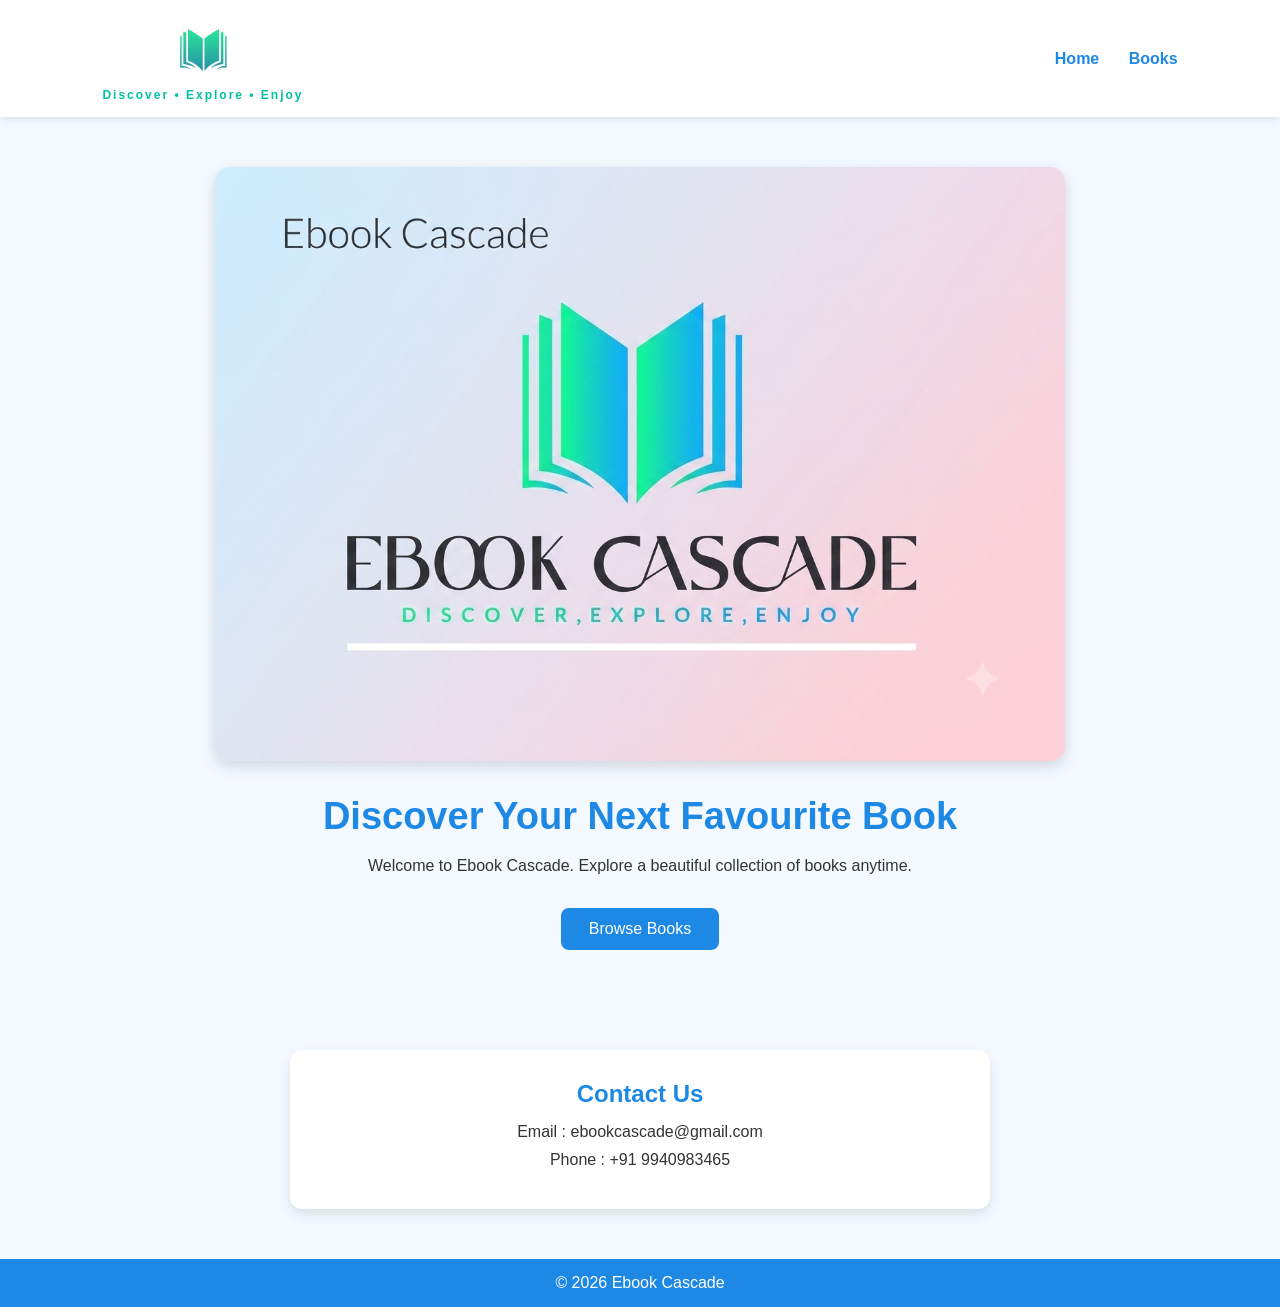
<file: index.html>
<!DOCTYPE html>
<html lang="en">
<head>
<meta charset="UTF-8">
<meta name="viewport" content="width=device-width, initial-scale=1.0">
<title>Ebook Cascade</title>

<link rel="stylesheet" href="ebook-style.css">

</head>
<body>

<header>

<div class="logo">
    <img src="logo.png" alt="Logo">
    <p>Discover • Explore • Enjoy</p>
</div>

<nav>
<a href="ebook-home.html">Home</a>
<a href="ebook-books.html">Books</a>
</nav>

</header>

<section class="hero">

<img src="banner.PNG" alt="Banner">

<h1>Discover Your Next Favourite Book</h1>

<p>
Welcome to Ebook Cascade.
Explore a beautiful collection of books anytime.
</p>

<a href="ebook-books.html">
<button>Browse Books</button>
</a>

</section>

<section class="contact">

<h2>Contact Us</h2>

<p>Email : ebookcascade@gmail.com</p>

<p>Phone : +91 9940983465</p>

</section>

<footer>

<p>© 2026 Ebook Cascade</p>

</footer>

<script src="ebook-script.js"></script>

</body>
</html>
</file>
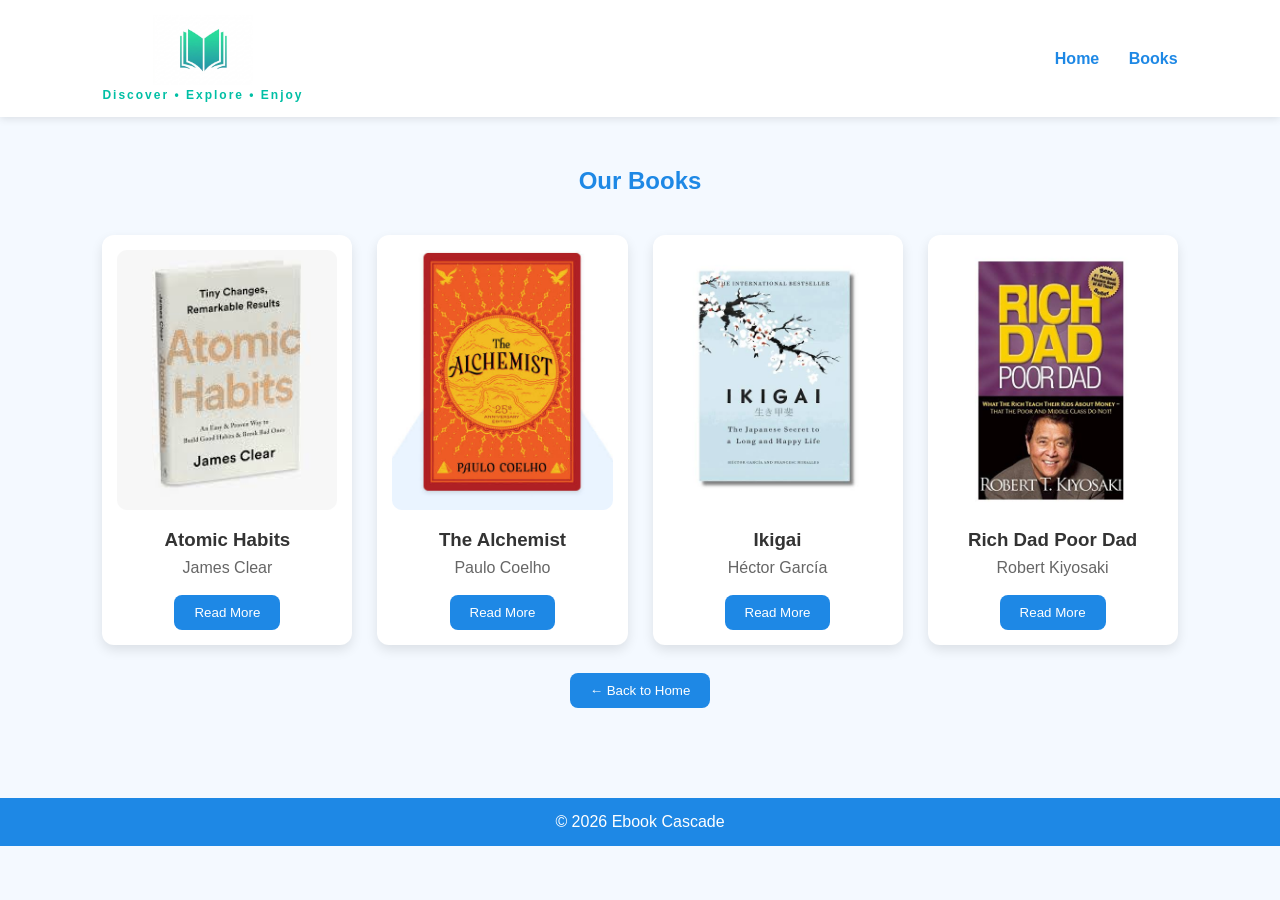
<file: ebook-books.html>
<!DOCTYPE html>
<html lang="en">
<head>
<meta charset="UTF-8">
<meta name="viewport" content="width=device-width, initial-scale=1.0">
<title>Books | Ebook Cascade</title>

<link rel="stylesheet" href="ebook-style.css">

</head>
<body>

<header>

<div class="logo">
    <img src="logo.png" alt="Logo">
    <p>Discover • Explore • Enjoy</p>
</div>

<nav>
<a href="index.html">Home</a>
<a href="ebook-books.html">Books</a>
</nav>

</header>

<section class="books-page">

<h1>Our Books</h1>

<div class="book-container">

<div class="book-card">
<img src="atomic habits.JPEG" alt="Atomic Habits">
<h3>Atomic Habits</h3>
<p>James Clear</p>
<button>Read More</button>
</div>

<div class="book-card">
<img src="alchemist.JPEG" alt="The Alchemist">
<h3>The Alchemist</h3>
<p>Paulo Coelho</p>
<button>Read More</button>
</div>

<div class="book-card">
<img src="ikigai.JPEG" alt="Ikigai">
<h3>Ikigai</h3>
<p>Héctor García</p>
<button>Read More</button>
</div>

<div class="book-card">
<img src="rich dad poor dad.JPEG" alt="Rich Dad Poor Dad">
<h3>Rich Dad Poor Dad</h3>
<p>Robert Kiyosaki</p>
<button>Read More</button>
</div>

</div>

<br>

<a href="index.html">
<button class="back-btn">← Back to Home</button>
</a>

</section>

<footer>

<p>© 2026 Ebook Cascade</p>

</footer>

<script src="ebook-script.js"></script>

</body>
</html>
</file>
<file: ebook-style.css>
*{
margin:0;
padding:0;
box-sizing:border-box;
font-family:Arial, Helvetica, sans-serif;
}

body{
background:#f4f9ff;
color:#333;
}

/* Header */

header{
display:flex;
justify-content:space-between;
align-items:center;
padding:15px 8%;
background:white;
box-shadow:0 2px 8px rgba(0,0,0,.1);
}

.logo{
    display:flex;
    flex-direction:column;
    align-items:center;
}

.logo img{
    height:70px;
    width:auto;
}

.logo p{
    font-size:12px;
    color:#00bfa5;
    letter-spacing:2px;
    margin-top:3px;
    font-weight:bold;
}
nav a{
text-decoration:none;
color:#1e88e5;
margin-left:25px;
font-weight:bold;
transition:.3s;
}

nav a:hover{
color:#00bfa5;
}

/* Hero */

.hero{text-align:center;
padding:50px 20px;
}

.hero img{
width:100%;
max-width:850px;
height:auto;
border-radius:15px;
box-shadow:0 5px 15px rgba(0,0,0,.15);
}

.hero h1{
margin-top:30px;
color:#1e88e5;
font-size:38px;
}

.hero p{
margin:15px auto;
max-width:600px;
line-height:1.6;
}

.hero button{
padding:12px 28px;
border:none;
background:#1e88e5;
color:white;
border-radius:8px;
cursor:pointer;
font-size:16px;
margin-top:15px;
}

.hero button:hover{
background:#00bfa5;
}

/* Books Page */

.books-page{
padding:50px 8%;
text-align:center;
}

.books-page h1{
color:#1e88e5;
margin-bottom:40px;
}

.book-container{
display:grid;
grid-template-columns:repeat(auto-fit,minmax(220px,1fr));
gap:25px;
}

.book-card{
background:white;
padding:15px;
border-radius:12px;
box-shadow:0 5px 12px rgba(0,0,0,.1);
transition:.3s;
}

.book-card:hover{
transform:translateY(-5px);
}

.book-card img{
width:100%;
height:260px;
object-fit:cover;
border-radius:10px;
}

.book-card h3{
margin-top:15px;
}

.book-card p{
margin:8px 0;
color:#666;
}

.book-card button,
.back-btn{
background:#1e88e5;
color:white;
border:none;
padding:10px 20px;
border-radius:8px;
cursor:pointer;
margin-top:10px;
}

.book-card button:hover,
.back-btn:hover{
background:#00bfa5;
}

/* Contact */

.contact{
background:white;
width:90%;
max-width:700px;
margin:50px auto;
padding:30px;
text-align:center;
border-radius:12px;
box-shadow:0 5px 12px rgba(0,0,0,.1);
}

.contact h2{
color:#1e88e5;
margin-bottom:15px;
}

.contact p{
margin:10px;
}

/* Footer */

footer{
background:#1e88e5;
color:white;
text-align:center;
padding:15px;
margin-top:40px;
}

/* Mobile */

@media(max-width:768px){

header{
flex-direction:column;
}

nav{
margin-top:15px;
}

.hero h1{
font-size:28px;
}

.hero img{
width:100%;
}

}
</file>
